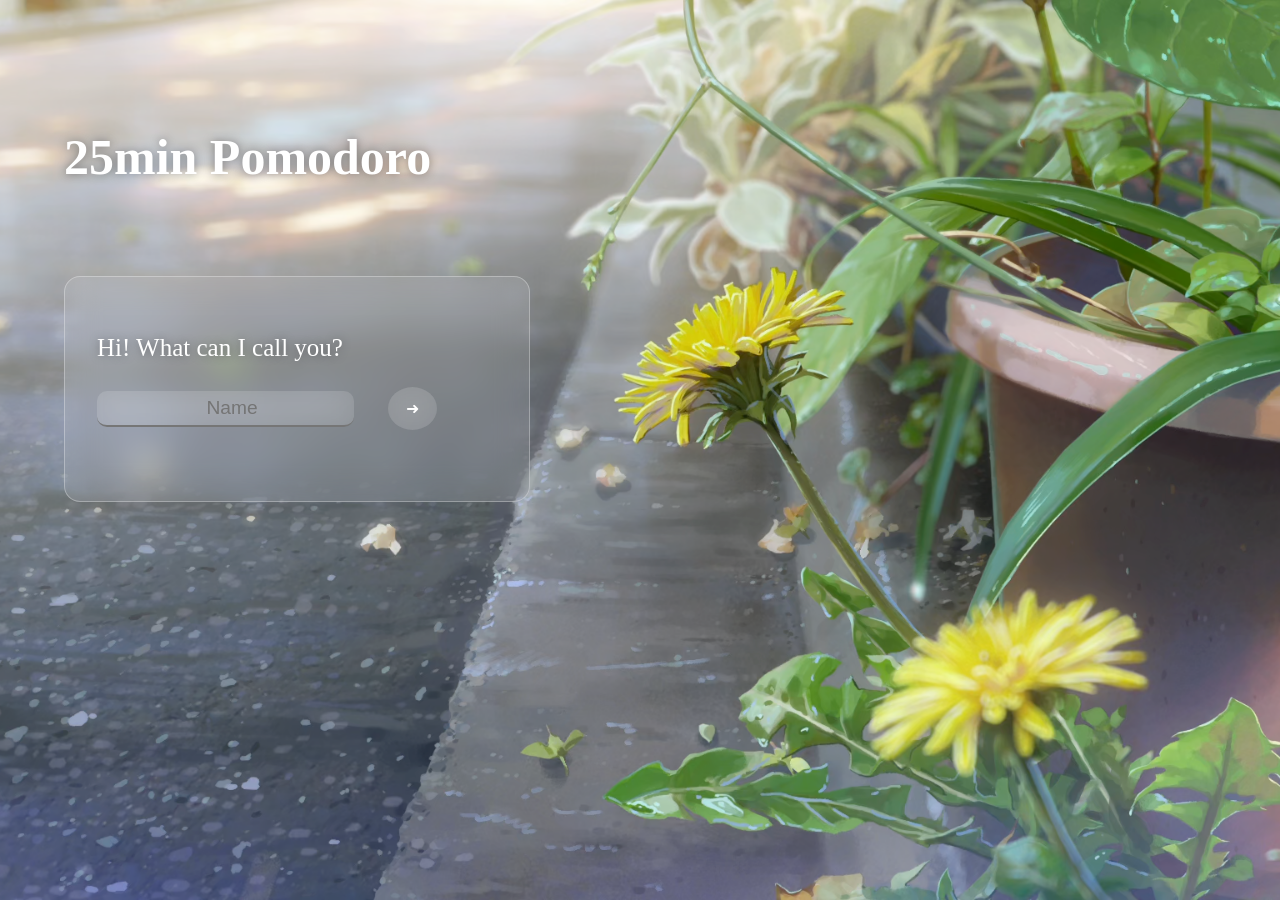
<file: index.html>
<!DOCTYPE html>
<html lang="en">
<head>
    <meta charset="UTF-8">
    <meta name="viewport" content="width=device-width, initial-scale=1.0">
    <link rel="stylesheet" href="css/style.css">
    <script src="js/script.js" defer></script>
    <title>25min Pomodoro</title>
</head>
<body>
    <div class="title">25min Pomodoro</div>

    <div class="nameContainer">
        <p id="askname">Hi! What can I call you?</p>

        <input type="text" placeholder="Name" id="name">

        <button id="continueBtn" onclick="sendName()">➜</button>

    </div>
</body>
</html>
</file>
<file: css/style.css>
html, body {
    margin: 0;
    height: 100%;
}

body {
    display: flex;
    flex-direction: column;
    background-image: url("../assets/images/flowers-yn.png"); 
    background-repeat: no-repeat;
    background-position: center;
    background-size: cover;
}

.title, .nameContainer {
    margin: 15% 0 0 5%;
}

.title {
    font-size: 50px;
    font-weight: bold;
    color: white;
    text-shadow: 0px 0px 10px rgba(0,0,0,0.38);
    margin: 10% 0 0 5%;
}

.nameContainer {
    margin-top: 7%;
    width: 25rem;
    height: 10rem;
    background: rgba(255, 255, 255, 0.1);
    border: 1px solid rgba(255, 255, 255, 0.3);
    border-radius: 16px;
    padding: 2rem;
    backdrop-filter: blur(16px);
    align-items: left;
}

#askname {
    color:white;
    font-size: 25px;
    margin-bottom: 0;
    text-shadow: 0px 0px 10px rgba(0,0,0,0.38);
}

#name {
    font-size: 16px;
    border-top: none;
    border-right: none;
    border-left: none;
    border-radius: 10px;
    width: 60%;
    font-size: larger;
    backdrop-filter: blur(12px);
    background: rgba(255, 255, 255, 0.1);
    color: #fff;
    padding-left: 15px;
    padding-top: 6px;
    padding-bottom: 6px;
    outline: none;
    text-align: center;
}

#name:focus-visible{
    padding-left: 15px;
    padding-top: 6px;
    padding-bottom: 6px;
    outline: none;
    border-bottom: 2px solid white;
    transition: border-bottom 0.3s ease;
}

#continueBtn {
    font-size: 16px;
    margin: 25px 0 0 30px;
    padding: 12px 18px;
    border: none;
    border-radius: 50%;
    backdrop-filter: blur(12px);
    background: rgba(255, 255, 255, 0.1);
    color: #fff;
    transition: transform 0.3s ease;
}

#continueBtn:hover {
    transform: scale(1.1);
    color: black;
    background-color: white;
    cursor: pointer;
}
</file>
